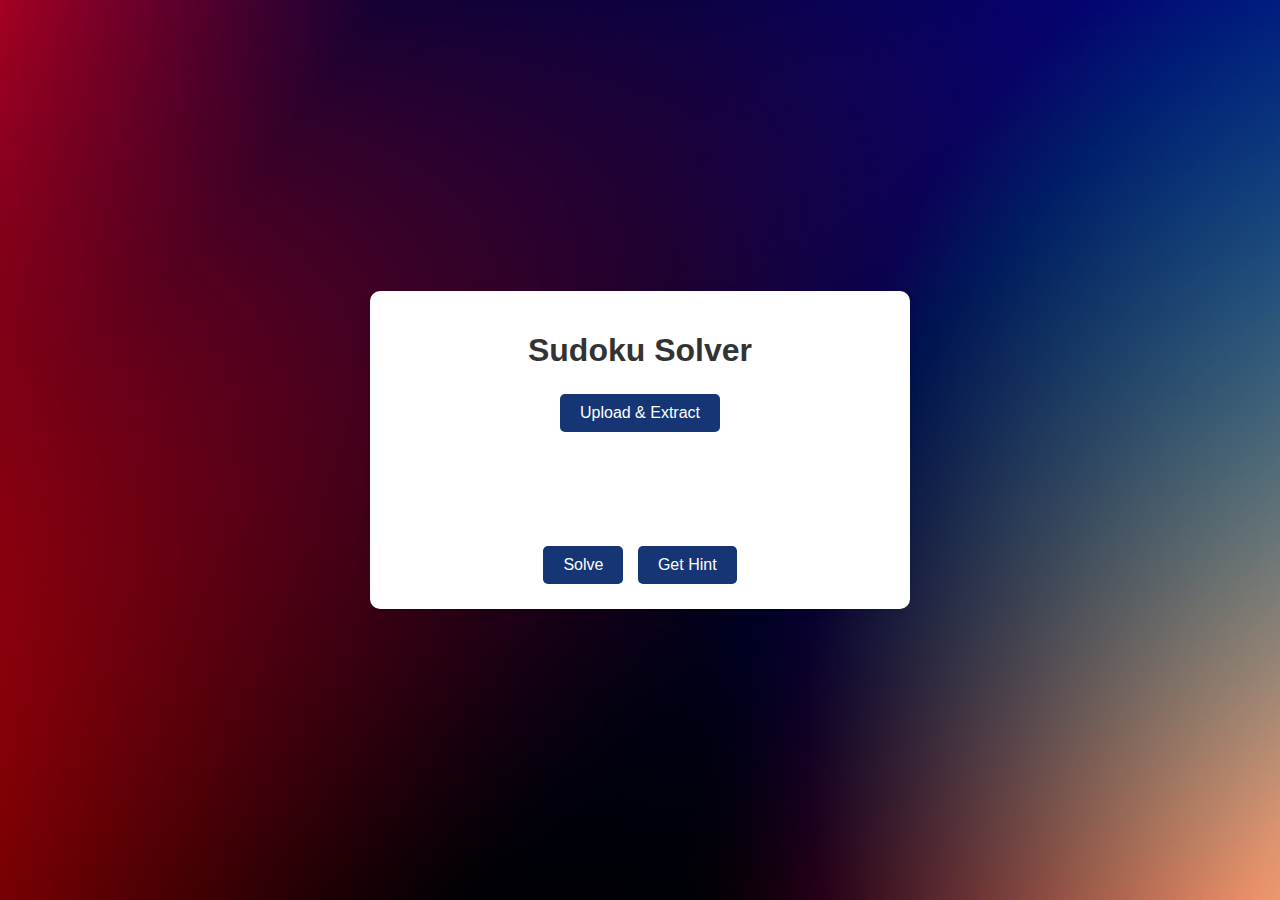
<file: index.html>
<!DOCTYPE html>
<html lang="en">
<head>
    <meta charset="UTF-8">
    <meta name="viewport" content="width=device-width, initial-scale=1.0">
    <title>Sudoku Solver</title>
    <link rel="stylesheet" href="static/style.css">
    <script>
        async function handleFileUpload(event) {
            const files = document.getElementById('fileInput').files;
            if (!files.length) {
                alert("Please upload at least one image.");
                return;
            }

            const formData = new FormData();
            for (const file of files) {
                formData.append("files", file);
            }

            const response = await fetch('/extract', {
                method: 'POST',
                body: formData
            });

            const result = await response.json();

            if (response.ok) {
                displayGrid(result.grid);
            } else {
                alert(result.error || "Failed to extract Sudoku.");
            }
        }

        function displayGrid(grid) {
            const gridContainer = document.getElementById('grid');
            gridContainer.innerHTML = '';
            grid.forEach((row, rowIndex) => {
                const rowDiv = document.createElement('div');
                rowDiv.className = 'grid-row';
                row.forEach((cell, colIndex) => {
                    const cellInput = document.createElement('input');
                    cellInput.type = 'text';
                    cellInput.maxLength = 1;
                    cellInput.value = cell || '';
                    cellInput.disabled = !!cell; // Disable pre-filled cells
                    cellInput.dataset.row = rowIndex;
                    cellInput.dataset.col = colIndex;
                    cellInput.addEventListener('click', () => selectCell(rowIndex, colIndex));
                    rowDiv.appendChild(cellInput);
                });
                gridContainer.appendChild(rowDiv);
            });
        }

        async function solvePuzzle(mode) {
            const cells = document.querySelectorAll('#grid input');
            const grid = Array.from({ length: 9 }, () => Array(9).fill(0));

            cells.forEach(cell => {
                const row = cell.dataset.row;
                const col = cell.dataset.col;
                grid[row][col] = parseInt(cell.value) || 0;
            });

            const body = { grid, mode };

            if (mode === 'hint') {
                const selectedCell = document.querySelector('.selected');
                if (!selectedCell) {
                    alert("Please select a cell for a hint.");
                    return;
                }
                body.cell = {
                    row: parseInt(selectedCell.dataset.row),
                    col: parseInt(selectedCell.dataset.col),
                };
            }

            const response = await fetch('/solve', {
                method: 'POST',
                headers: { 'Content-Type': 'application/json' },
                body: JSON.stringify(body)
            });

            const result = await response.json();

            if (response.ok) {
                if (mode === 'solve') {
                    displayGrid(result.solved_grid);
                } else if (mode === 'hint') {
                    const selectedCell = document.querySelector('.selected');
                    selectedCell.value = result.hint;
                    selectedCell.classList.remove('selected');
                }
            } else {
                alert(result.error || "Failed to process Sudoku.");
            }
        }

        function selectCell(row, col) {
            document.querySelectorAll('.selected').forEach(cell => cell.classList.remove('selected'));
            const cell = document.querySelector(`input[data-row="${row}"][data-col="${col}"]`);
            if (cell) cell.classList.add('selected');
        }
    </script>
</head>
<body>
    <div class="container">
        <h1>Sudoku Solver</h1>
        <div class="upload-section">
            <input type="file" id="fileInput" multiple>
            <button onclick="handleFileUpload()">Upload & Extract</button>
        </div>
        <div id="grid" class="grid-container"></div>
        <div class="controls">
            <button onclick="solvePuzzle('solve')">Solve</button>
            <button onclick="solvePuzzle('hint')">Get Hint</button>
        </div>
    </div>
</body>
</html>
</file>
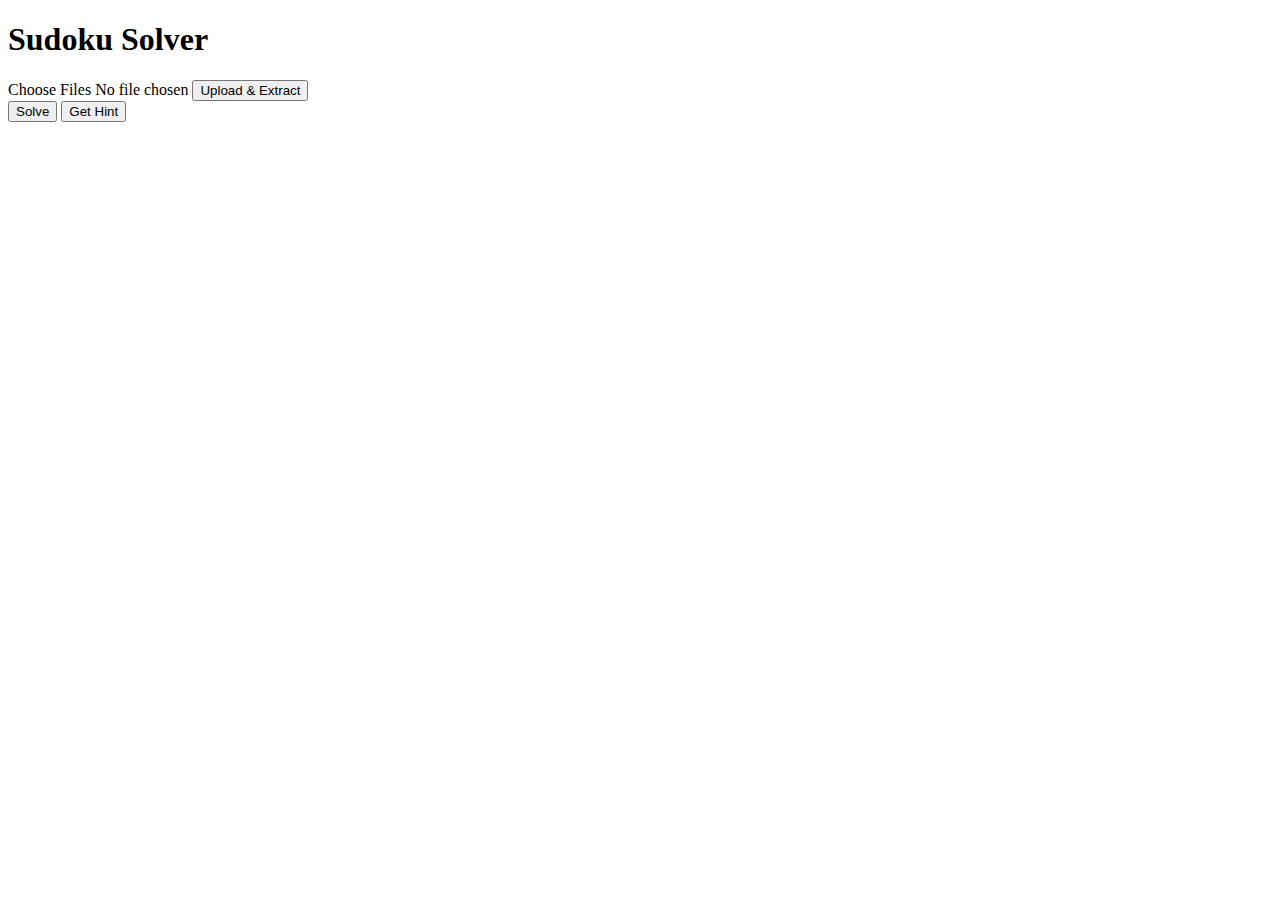
<file: static/index.html>
<!DOCTYPE html>
<html lang="en">
<head>
    <meta charset="UTF-8">
    <meta name="viewport" content="width=device-width, initial-scale=1.0">
    <title>Sudoku Solver</title>
    <link rel="stylesheet" href="http://localhost:8000/static/style.css">
    <script>
        async function handleFileUpload(event) {
            const files = document.getElementById('fileInput').files;
            if (!files.length) {
                alert("Please upload at least one image.");
                return;
            }

            const formData = new FormData();
            for (const file of files) {
                formData.append("files", file);
            }

            const response = await fetch('http://localhost:8000/extract', {
                method: 'POST',
                body: formData
            });

            const result = await response.json();

            if (response.ok) {
                displayGrid(result.grid);
            } else {
                alert(result.error || "Failed to extract Sudoku.");
            }
        }

        function displayGrid(grid) {
            const gridContainer = document.getElementById('grid');
            gridContainer.innerHTML = '';
            grid.forEach((row, rowIndex) => {
                const rowDiv = document.createElement('div');
                rowDiv.className = 'grid-row';
                row.forEach((cell, colIndex) => {
                    const cellInput = document.createElement('input');
                    cellInput.type = 'text';
                    cellInput.maxLength = 1;
                    cellInput.value = cell || '';
                    cellInput.disabled = !!cell; // Disable pre-filled cells
                    cellInput.dataset.row = rowIndex;
                    cellInput.dataset.col = colIndex;
                    cellInput.addEventListener('click', () => selectCell(rowIndex, colIndex));
                    rowDiv.appendChild(cellInput);
                });
                gridContainer.appendChild(rowDiv);
            });
        }

        async function solvePuzzle(mode) {
            const cells = document.querySelectorAll('#grid input');
            const grid = Array.from({ length: 9 }, () => Array(9).fill(0));

            cells.forEach(cell => {
                const row = cell.dataset.row;
                const col = cell.dataset.col;
                grid[row][col] = parseInt(cell.value) || 0;
            });

            const body = { grid, mode };

            if (mode === 'hint') {
                const selectedCell = document.querySelector('.selected');
                if (!selectedCell) {
                    alert("Please select a cell for a hint.");
                    return;
                }
                body.cell = {
                    row: parseInt(selectedCell.dataset.row),
                    col: parseInt(selectedCell.dataset.col),
                };
            }

            const response = await fetch('http://localhost:8000/solve', {
                method: 'POST',
                headers: { 'Content-Type': 'application/json' },
                body: JSON.stringify(body)
            });

            const result = await response.json();

            if (response.ok) {
                if (mode === 'solve') {
                    displayGrid(result.solved_grid);
                } else if (mode === 'hint') {
                    const selectedCell = document.querySelector('.selected');
                    selectedCell.value = result.hint;
                    selectedCell.classList.remove('selected');
                }
            } else {
                alert(result.error || "Failed to process Sudoku.");
            }
        }

        function selectCell(row, col) {
            document.querySelectorAll('.selected').forEach(cell => cell.classList.remove('selected'));
            const cell = document.querySelector(`input[data-row="${row}"][data-col="${col}"]`);
            if (cell) cell.classList.add('selected');
        }
        document.getElementById('fileInput').addEventListener('change', function(e) {
            const fileNames = Array.from(this.files).map(file => file.name).join(', ');
            document.getElementById('fileNameDisplay').textContent = fileNames;
        });
    </script>
</head>
<body>
    <div class="container">
        <h1>Sudoku Solver</h1>
        <div class="upload-section">
            <label for="fileInput" class="file-input-label">Choose Files</label>
            <span id="fileNameDisplay">No file chosen</span>
            <input type="file" id="fileInput" multiple style="display: none;">
            <button onclick="handleFileUpload()">Upload & Extract</button>
        </div>
        <div id="grid" class="grid-container"></div>
        <div class="controls">
            <button onclick="solvePuzzle('solve')">Solve</button>
            <button onclick="solvePuzzle('hint')">Get Hint</button>
        </div>
    </div>
</body>
</html>
</file>
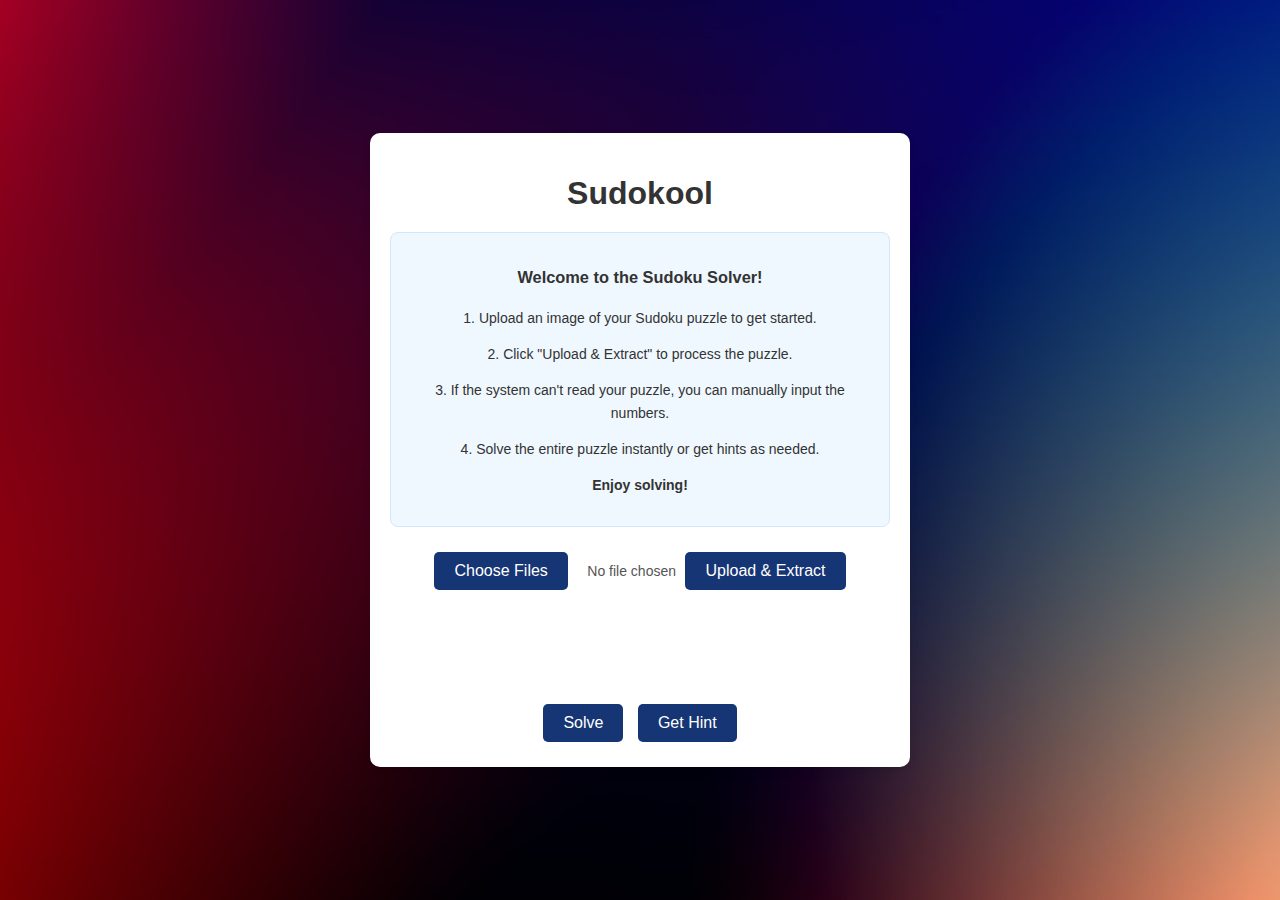
<file: templates/index.html>
<!DOCTYPE html>
<html lang="en">
<head>
    <meta charset="UTF-8">
    <meta name="viewport" content="width=device-width, initial-scale=1.0">
    <title>Sudokool</title>
    <link rel="stylesheet" href="/static/style.css">
</head>
<body>
    <div class="container">
        <h1>Sudokool</h1>
        <div class="instructions">
            <h3>Welcome to the Sudoku Solver!</h3>
            <p>1. Upload an image of your Sudoku puzzle to get started.</p>
            <p>2. Click "Upload & Extract" to process the puzzle.</p>
            <p>3. If the system can't read your puzzle, you can manually input the numbers.</p>
            <p>4. Solve the entire puzzle instantly or get hints as needed.</p>
            <p><strong>Enjoy solving!</strong></p>
        </div>
        <div class="upload-section">
            <label for="fileInput" class="file-input-label">Choose Files</label>
            <span id="fileNameDisplay">No file chosen</span>
            <input type="file" id="fileInput" multiple style="display: none;">
            <button onclick="handleFileUpload()">Upload & Extract</button>
        </div>
        <div id="grid" class="grid-container"></div>
        <div class="controls">
            <button onclick="solvePuzzle('solve')">Solve</button>
            <button onclick="solvePuzzle('hint')">Get Hint</button>
        </div>
    </div>
    <!-- JavaScript Code -->
    <script>

        // Update file input text when a file is uploaded
        document.getElementById('fileInput').addEventListener('change', function (e) {
            const fileNames = Array.from(this.files).map(file => file.name).join(', ');
            document.getElementById('fileNameDisplay').textContent = fileNames || "No file chosen";
        });
        
        // Placeholder for handling file uploads
        async function handleFileUpload(event) {
            const files = document.getElementById('fileInput').files;
            if (!files.length) {
                alert("Please upload at least one image.");
                return;
            }

            const formData = new FormData();
            for (const file of files) {
                formData.append("files", file);
            }

            const response = await fetch('/extract', {
                method: 'POST',
                body: formData
            });

            const result = await response.json();

            if (response.ok) {
                displayGrid(result.grid);
            } else {
                alert(result.error || "Failed to extract Sudoku.");
            }
        }

        // Display the Sudoku grid    
        function displayGrid(grid) {
            const gridContainer = document.getElementById('grid');
            gridContainer.innerHTML = '';
            grid.forEach((row, rowIndex) => {
                const rowDiv = document.createElement('div');
                rowDiv.className = 'grid-row';
                row.forEach((cell, colIndex) => {
                    const cellInput = document.createElement('input');
                    cellInput.type = 'text';
                    cellInput.maxLength = 1;
                    cellInput.value = cell || '';
                    cellInput.disabled = !!cell; // Disable pre-filled cells
                    cellInput.dataset.row = rowIndex;
                    cellInput.dataset.col = colIndex;
                    cellInput.addEventListener('click', () => selectCell(rowIndex, colIndex));
                    rowDiv.appendChild(cellInput);
                });
                gridContainer.appendChild(rowDiv);
            });
        }

        // Solve or get hints for the Sudoku
        async function solvePuzzle(mode) {
            const cells = document.querySelectorAll('#grid input');
            const grid = Array.from({ length: 9 }, () => Array(9).fill(0));

            cells.forEach(cell => {
                const row = cell.dataset.row;
                const col = cell.dataset.col;
                grid[row][col] = parseInt(cell.value) || 0;
            });

            const body = { grid, mode };

            if (mode === 'hint') {
                const selectedCell = document.querySelector('.selected');
                if (!selectedCell) {
                    alert("Please select a cell for a hint.");
                    return;
                }
                body.cell = {
                    row: parseInt(selectedCell.dataset.row),
                    col: parseInt(selectedCell.dataset.col),
                };
            }

            const response = await fetch('/solve', {
                method: 'POST',
                headers: { 'Content-Type': 'application/json' },
                body: JSON.stringify(body)
            });

            const result = await response.json();

            if (response.ok) {
                if (mode === 'solve') {
                    displayGrid(result.solved_grid);
                } else if (mode === 'hint') {
                    const selectedCell = document.querySelector('.selected');
                    selectedCell.value = result.hint;
                    selectedCell.classList.remove('selected');
                }
            } else {
                alert(result.error || "Failed to process Sudoku.");
            }
        }

        // Select a specific cell
        function selectCell(row, col) {
            document.querySelectorAll('.selected').forEach(cell => cell.classList.remove('selected'));
            const cell = document.querySelector(`input[data-row="${row}"][data-col="${col}"]`);
            if (cell) cell.classList.add('selected');
        }
        document.getElementById('fileInput').addEventListener('change', function(e) {
            const fileNames = Array.from(this.files).map(file => file.name).join(', ');
            document.getElementById('fileNameDisplay').textContent = fileNames;
        });
    </script>
</body>
</html>
</file>
<file: static/style.css>
body {
    font-family: Arial, sans-serif;
    margin: 0;
    padding: 0;
    background: url("/static/background.jpg") no-repeat center center fixed;
    background-size: cover;
    display: flex;
    justify-content: center;
    align-items: center;
    min-height: 100vh;
}

@media (max-width: 600px) {
    .container {
        width: 90%;
        padding: 15px;
    }

    input[type="text"] {
        width: 30px;
        height: 30px;
        font-size: 16px;
    }

    button {
        padding: 8px 15px;
        font-size: 14px;
    }
}

.instructions {
    margin: 10px 0 20px;
    padding: 15px;
    background-color: #f0f8ff;
    border: 1px solid #d1e7fd;
    border-radius: 8px;
    color: #333333;
    font-size: 14px;
    line-height: 1.6;
}

.container {
    text-align: center;
    padding: 20px;
    background: #ffffff;
    border-radius: 10px;
    box-shadow: 0 4px 8px rgba(0, 0, 0, 0.1);
    width: 500px; /* Increase container width */
}

h1 {
    margin-bottom: 20px;
    color: #333333;
}

.upload-section {
    margin-bottom: 20px;
}

input[type="file"] {
    margin-bottom: 10px;
}

button {
    background-color: #163574; /* Updated button color */
    color: white;
    border: none;
    padding: 10px 20px;
    margin: 5px;
    border-radius: 5px;
    cursor: pointer;
    font-size: 16px;
}

button:hover {
    background-color: #140a3f; /* Darker shade for hover */
}

.grid-container {
    display: inline-block; /* Change from grid to inline-block */
    margin: 20px auto;
    padding: 10px;
    position: relative;
}

.grid-row {
    display: flex; /* Change from grid to flex */
    justify-content: center;
    margin-bottom: 2px; /* Add small gap between rows */
}

input[type="text"] {
    width: 35px;
    height: 35px;
    text-align: center;
    font-size: 18px;
    border: 1px solid #ccc;
    border-radius: 3px;
    margin: 0 2px; /* Add small horizontal gap between cells */
    padding: 0;
    position: relative;
}

input[type="text"]:disabled {
    background-color: #e9ecef;
    color: #6c757d;
}

input[type="text"].selected {
    border: 2px solid #007bff;
    outline: none;
}

/* Add thicker borders for 3x3 grid blocks */
.grid-row:nth-child(3n) input[type="text"] {
    border-bottom: 3px solid #140a3f; /* Updated purple line color */
}

input[type="text"]:nth-child(3n) {
    border-right: 3px solid #140a3f; /* Updated purple line color */
}

/* Add borders for the grid container */
.grid-container input:first-child {
    border-left: 3px solid #140a3f;
}

.grid-container input:last-child {
    border-right: 3px solid #140a3f;
}

.grid-container .grid-row:first-child input {
    border-top: 3px solid #140a3f;
}

.grid-container .grid-row:last-child input {
    border-bottom: 3px solid #140a3f;
}

input[type="file"] {
    display: none;
}

.file-input-label {
    display: inline-block;
    background-color: #163574; /* Updated button color */
    color: white;
    padding: 10px 20px;
    border-radius: 5px;
    cursor: pointer;
    font-size: 16px;
    margin: 5px;
}

.file-input-label:hover {
    background-color: #140a3f; /* Darker shade for hover */
}

#fileNameDisplay {
    font-size: 14px;
    color: #555555;
    margin-left: 10px;
}

.controls {
    margin-top: 20px;
}
</file>
